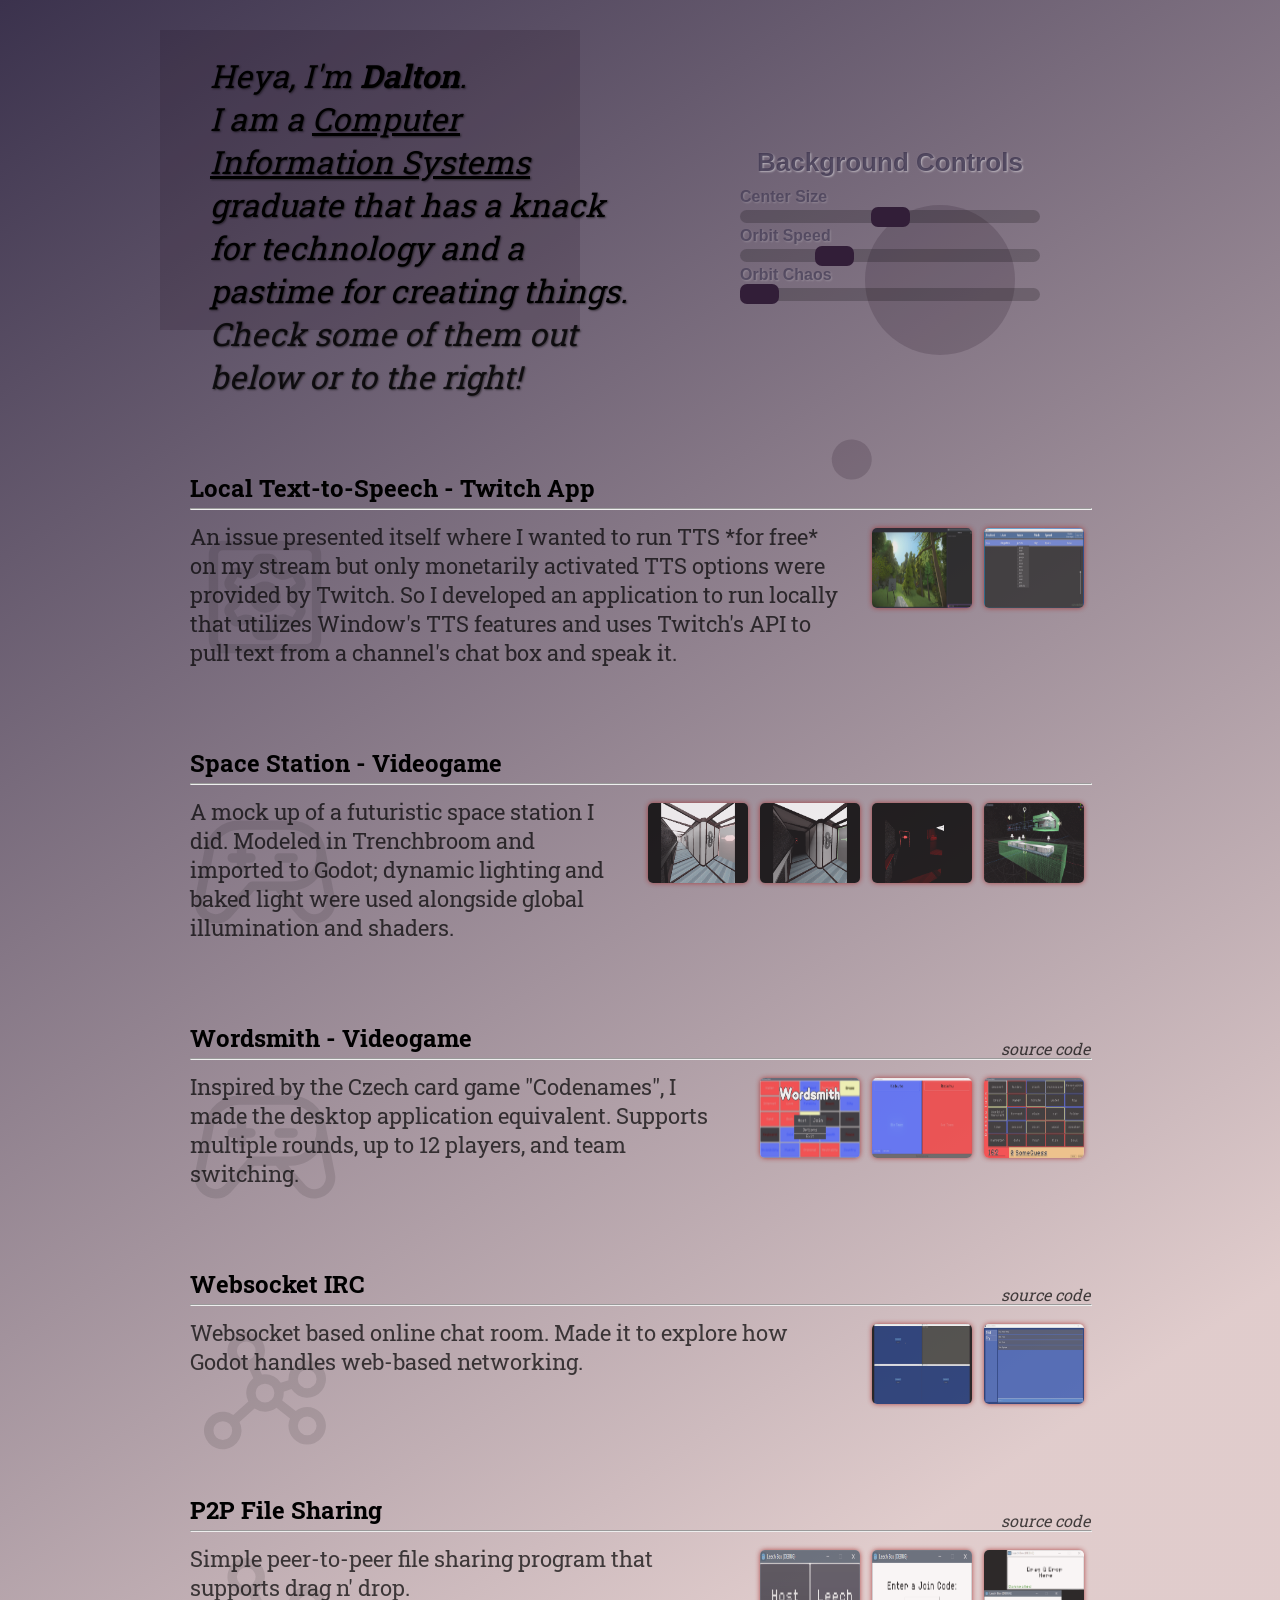
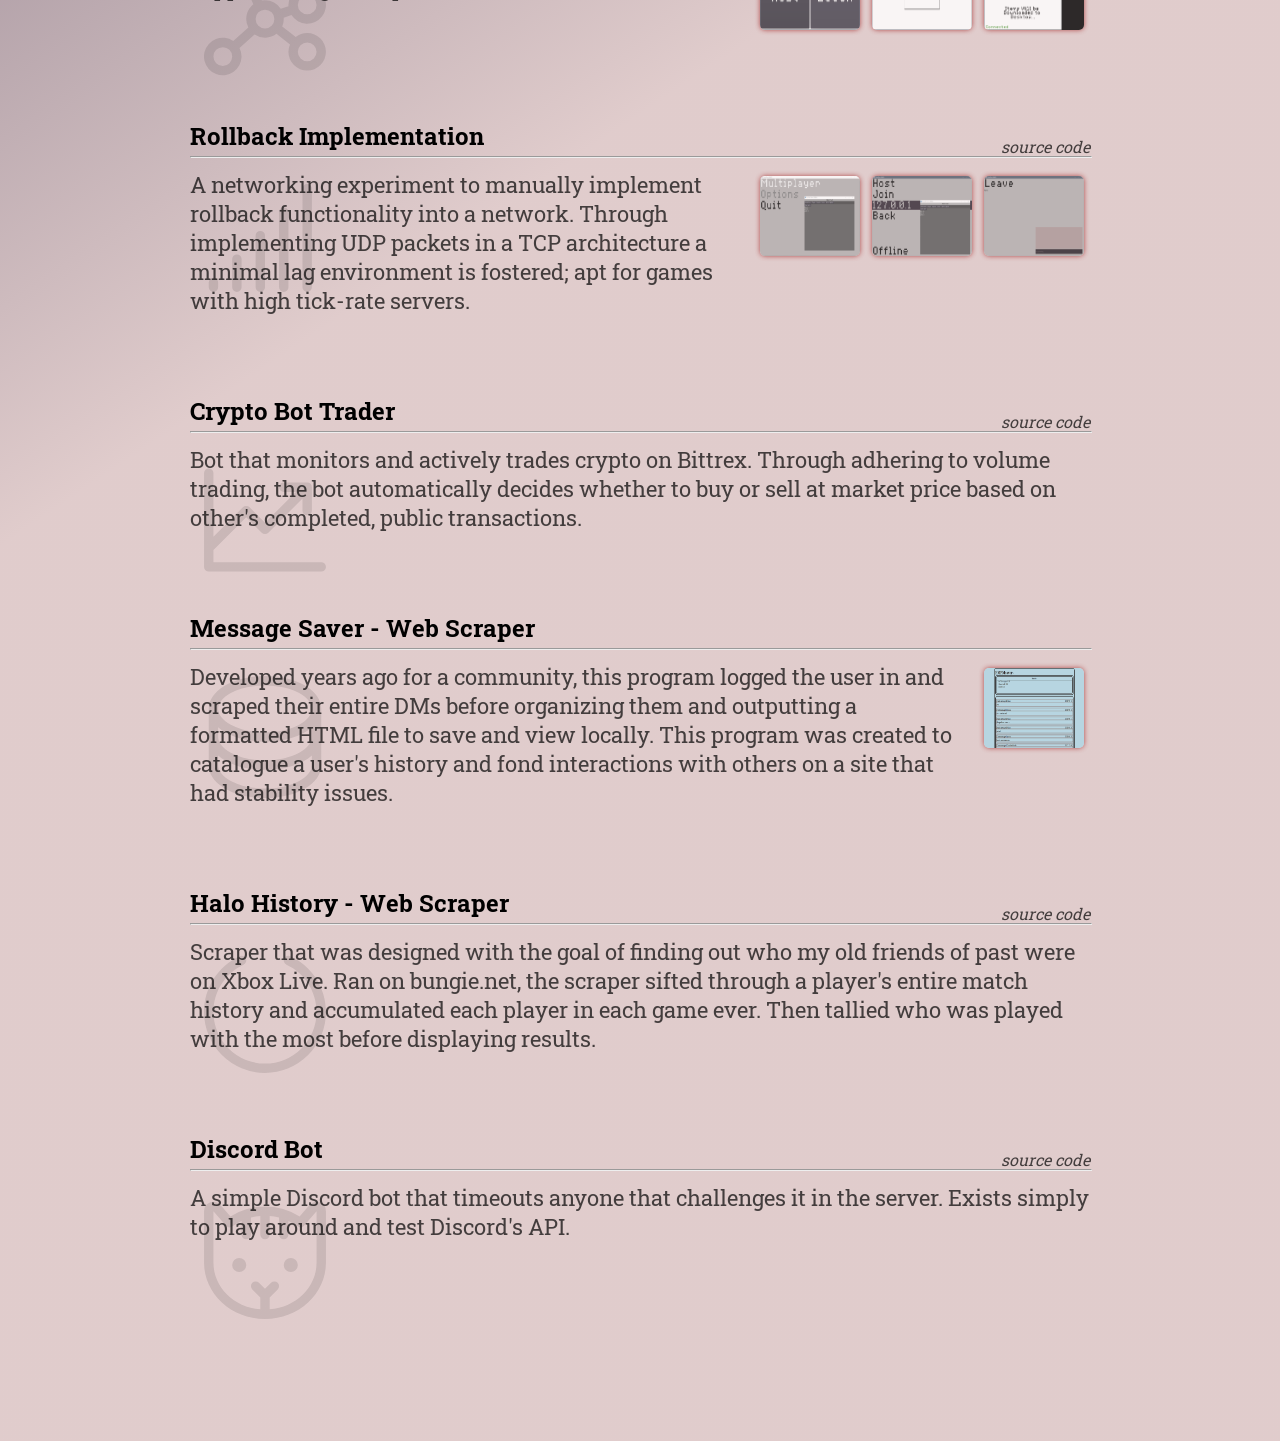
<file: index.html>
<!DOCTYPE html> 
	<head>
	<link rel="stylesheet" href="/photoswipe/photoswipe.css">
	<link rel="stylesheet" href="index.css">
	<link rel="stylesheet" href="slider.css">
	<title>Dalbyte in Progress</title>
	<link rel="icon" href="geng.png">
	</head>
	<body>
	<canvas id="myCanvas"   width="1200" height="800"></canvas>
    <div id="container">
		<!-- <section>
			<div class="center-me">
				<a class="header" href="dalbyte.com">Dalbyte's Website</a>
			</div>
      	</section> -->
	  	<section>
			<div class="divider between">
				<div id="accent"></div>
				<p class="intro">
					Heya, I'm <b>Dalton</b>.<br>
					I am a <span class="underline tool">Computer Information Systems</span><span class="tip">Alumni of California State Polytechnic University, Pomona</span> graduate that has a knack for technology and a pastime for creating things.
					<span class="grey">Check some of them out below or to the right!</span>
				</p>
				<div class="controls">
					<h3>Background Controls</h3>
					<div class="float-left">Center Size</div>
					<input autocomplete="off" class="slider" type="range" min="1" max="9" value="5" id="slide1">
					<div class="float-left">Orbit Speed</div>
					<input autocomplete="off" class="slider" type="range" min="-8" max="-1" value="-6" id="slide2">
					<div class="float-left">Orbit Chaos</div>
					<input autocomplete="off" class="slider" type="range" min="0" max="4" value="0" id="slide3">		
				</div>
			</div>
	  	</section>
      	<section id="table-entries">
			<div class="p-entry">
				<div class="divider between">
					<h2>Local Text-to-Speech - Twitch App</h2>
					<a class="source" target="_blank" href=""></a>
				</div>
				<hr/>
				<img class="svg" src="/svg_image/app.svg" />
				<div class="divider">
					<p class="date-col">An issue presented itself where I wanted to run TTS *for free* on my stream but only monetarily activated TTS options were provided by Twitch. So I developed an application to run locally that utilizes Window's TTS features and uses Twitch's API to pull text from a channel's chat box and speak it.  </p>
					<div class="gallery" id="my-gallery">
						<a 
							href="/showcase/17.webm"
							data-pswp-video-src="/showcase/17.webm"
							data-pswp-width="1165" 
							data-pswp-height="682" 
							data-pswp-type="video">
							<img src="/showcase/17a.jpg" alt="" class="img-fluid">
						</a>
						<a href="/showcase/18.png"
							data-pswp-width="1165" 
							data-pswp-height="682" 
							target="_blank">
							<img src="showcase/18.png" class="img-fluid">
						</a>
					</div>
				</div>
			</div>
			<div class="p-entry">
				<div class="divider between">
					<h2>Space Station - Videogame</h2>
					<a class="source" target="_blank" href=""></a>
				</div>
				<hr/>
				<img class="svg" src="/svg_image/game.svg" />
				<div class="divider">
					<p class="date-col">A mock up of a futuristic space station I did. Modeled in Trenchbroom and imported to Godot; dynamic lighting and baked light were used alongside global illumination and shaders. </p>
					<div class="gallery" id="my-gallery">
						<a href="/showcase/11.png"
							data-pswp-width="1920" 
							data-pswp-height="1057" 
							target="_blank">
							<img src="showcase/11.png" class="img-fluid">
						</a>
						<a href="/showcase/12.png"
							data-pswp-width="1920" 
							data-pswp-height="1057" 
							target="_blank">
							<img src="showcase/12.png" class="img-fluid">
						</a>
						<a href="/showcase/13.png"
							data-pswp-width="1920" 
							data-pswp-height="1057" 
							target="_blank">
							<img src="showcase/13.png" class="img-fluid">
						</a>
						<a href="/showcase/14.png"
							data-pswp-width="1206" 
							data-pswp-height="859" 
							target="_blank">
							<img src="showcase/14.png" class="img-fluid">
						</a>
					</div>
				</div>
			</div>
			<div class="p-entry">
				<div class="divider between">
					<h2>Wordsmith - Videogame</h2>
					<a class="source" target="_blank" href="https://github.com/illegalFruit/Wordsmith/blob/main/WG/Script/Game.gd">source code</a>
				</div>
				<hr/>
				<img class="svg" src="/svg_image/game.svg" />
				<div class="divider">
					<p class="date-col">Inspired by the Czech card game "Codenames", I made the desktop application equivalent. Supports multiple rounds, up to 12 players, and team switching.</p>
					<div class="gallery" id="my-gallery">
						<a href="/showcase/5.png"
							data-pswp-width="1282" 
							data-pswp-height="747" 
							target="_blank">
							<img src="showcase/5.png" class="img-fluid">
						</a>
						<a href="/showcase/9.png"
							data-pswp-width="1282" 
							data-pswp-height="747" 
							target="_blank">
							<img src="showcase/9.png" class="img-fluid">
						</a>
						<a href="/showcase/7.png"
							data-pswp-width="1282" 
							data-pswp-height="747" 
							target="_blank">
							<img src="showcase/7.png" class="img-fluid">
						</a>
					</div>
				</div>
			</div>
			<div class="p-entry">
				<div class="divider between">
					<h2>Websocket IRC</h2>
					<a class="source" target="_blank" href="https://github.com/illegalFruit/WebwebSocketTest/tree/main/Websocket-Chat">source code</a>
				</div>
				<hr/>
				<img class="svg" src="/svg_image/graph.svg" />
				<div class="divider">
					<p class="date-col">Websocket based online chat room. Made it to explore how Godot handles web-based networking.</p>
					<div class="gallery" id="my-gallery">
						<a 
							href="/showcase/16.webm"
							data-pswp-video-src="/showcase/16.webm"
							data-pswp-width="1282" 
							data-pswp-height="747" 
							data-pswp-type="video">
						<img src="/showcase/16a.jpg" alt="" class="img-fluid">
						</a>
						<a href="/showcase/15.png"
							data-pswp-width="1282" 
							data-pswp-height="747" 
							target="_blank">
							<img src="/showcase/15.png" class="img-fluid">
						</a>
					</div>
				</div>
			</div>
			<div class="p-entry">
				<div class="divider between">
					<h2>P2P File Sharing</h2>
					<a class="source" target="_blank" href="https://github.com/illegalFruit/LeechBox/blob/main/LB/main.gd">source code</a>
				</div>
				<hr/>
				<img class="svg" src="/svg_image/graph.svg" />
				<div class="divider">
					<p class="date-col">Simple peer-to-peer file sharing program that supports drag n' drop.</p>
					<div class="gallery" id="my-gallery">
						<a href="/showcase/1.png"
							data-pswp-width="358" 
							data-pswp-height="161" 
							target="_blank">
							<img src="showcase/1.png" class="img-fluid">
						</a>
						<a href="/showcase/3.png"
							data-pswp-width="358" 
							data-pswp-height="161" 
							target="_blank">
							<img src="showcase/3.png" class="img-fluid">
						</a>
						<a href="/showcase/2.png"
							data-pswp-width="463" 
							data-pswp-height="325" 
							target="_blank">
							<img src="showcase/2.png" class="img-fluid">
						</a>
					</div>
				</div>
			</div>
			<div class="p-entry">
				<div class="divider between"> 
					<h2>Rollback Implementation</h2>
					<a class="source" target="_blank" href="https://github.com/illegalFruit/MyCastleTown/tree/main/scenes">source code</a>
				</div>
				<hr/>
				<img class="svg" src="/svg_image/signal.svg" />
				<div class="divider">
					<p class="date-col">A networking experiment to manually implement rollback functionality into a network. Through implementing UDP packets in a TCP architecture a minimal lag environment is fostered; apt for games with high tick-rate servers.</p>
					<div class="gallery" id="my-gallery">
						<a href="/showcase/4.png"
							data-pswp-width="1281" 
							data-pswp-height="746" 
							target="_blank">
							<img src="showcase/4.png" class="img-fluid">
						</a>
						<a href="/showcase/6.png"
							data-pswp-width="1282" 
							data-pswp-height="747" 
							target="_blank">
							<img src="showcase/6.png" class="img-fluid">
						</a>
						<a href="/showcase/10.png"
							data-pswp-width="1282" 
							data-pswp-height="747" 
							target="_blank">
							<img src="showcase/10.png" class="img-fluid">
						</a>
					</div>
				</div>
			</div>
			<div class="p-entry">
				<div class="divider between"> 
					<h2>Crypto Bot Trader</h2>
					<a class="source" target="_blank" href="https://github.com/illegalFruit/Gaius/blob/master/Gaius.V1%20-%20Crypto%20Bot.py">source code</a>
				</div>
				<hr/>
				<img class="svg" src="/svg_image/chart.svg" />
				<p class="date-col">Bot that monitors and actively trades crypto on Bittrex. Through adhering to volume trading, the bot automatically decides whether to buy or sell at market price based on other's completed, public transactions.</p>
			</div>
			<div class="p-entry">
				<h2>Message Saver - Web Scraper</h2>
				<hr/>
				<img class="svg" src="/svg_image/database.svg" />
				<div class="divider">
					<p class="date-col">Developed years ago for a community, this program logged the user in and scraped their entire DMs before organizing them and outputting a formatted HTML file to save and view locally. This program was created to catalogue a user's history and fond interactions with others on a site that had stability issues.</p>
					<div class="gallery" id="my-gallery">
						<a href="/showcase/8.png"
							data-pswp-width="1023" 
							data-pswp-height="538" 
							target="_blank">
							<img src="showcase/8.png" class="img-fluid">
						</a>
					</div>
				</div>	
			</div>
			<div class="p-entry">
				<div class="divider between"> 
					<h2>Halo History - Web Scraper</h2>
					<a class="source" target="_blank" href="https://github.com/illegalFruit/HaloHistory">source code</a>
				</div>
				<hr/>
				<img class="svg" src="/svg_image/circle-notch.svg" />
				<p class="date-col">Scraper that was designed with the goal of finding out who my old friends of past were on Xbox Live. Ran on bungie.net, the scraper sifted through a player's entire match history and accumulated each player in each game ever. Then tallied who was played with the most before displaying results.</p>
			</div>
			<div class="p-entry">
				<div class="divider between"> 
					<h2>Discord Bot</h2>
					<a class="source" target="_blank" href="https://github.com/illegalFruit/Nyaa/blob/master/Nyaa%20-%20Discord%20Bot.py">source code</a>
				</div>
				<hr/>
				<img class="svg" src="/svg_image/cat.svg" />
				<p class="date-col">A simple Discord bot that timeouts anyone that challenges it in the server. Exists simply to play around and test Discord's API.</p>
			</div>
		</section>
    </div>
	<script type="module" src="logic.js"></script>
	<!-- <script type="module">
		import PhotoSwipeLightbox from '/photoswipe/photoswipe-lightbox.esm.js';
		const lightbox = new PhotoSwipeLightbox({
		  gallery: '#my-gallery',
		  children: 'a',
		  pswpModule: () => import('/photoswipe/photoswipe.esm.js')
		});
		lightbox.init();
	</script> -->
	<script type="module">
		import PhotoSwipeLightbox from '/photoswipe/photoswipe-lightbox.esm.js';
		import PhotoSwipeVideoPlugin from '/photoswipe-video/photoswipe-video-plugin.esm.js';
		
		const lightbox = new PhotoSwipeLightbox({
		  gallery: '#my-gallery',
		  children: 'a',
		  pswpModule: () => import('/photoswipe/photoswipe.esm.js')
		});
		
		const videoPlugin = new PhotoSwipeVideoPlugin(lightbox, {
		  // options
		});
		
		lightbox.init();
	</script>
	</body>
</html>
</file>
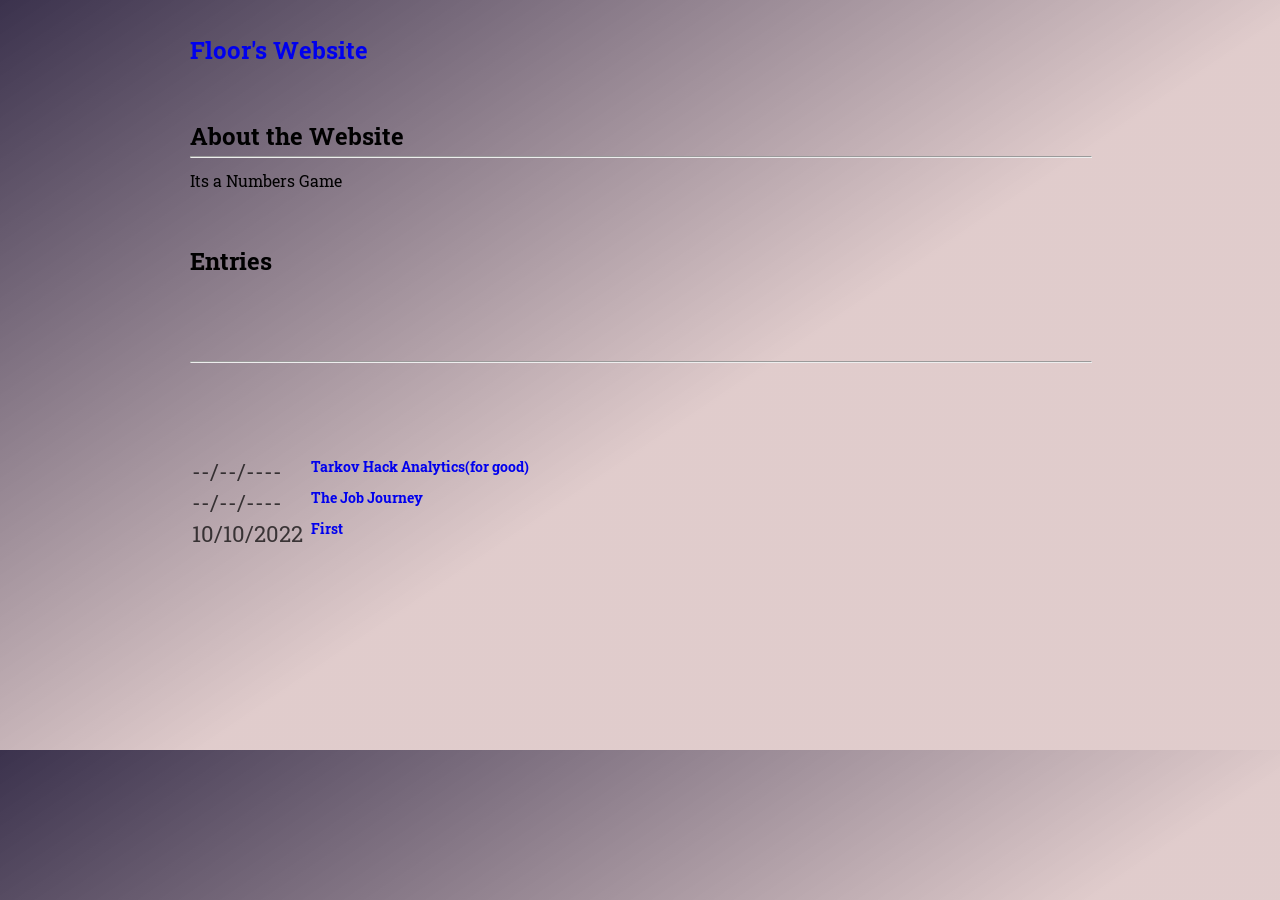
<file: old.html>
<!DOCTYPE html> 
  <head>
    <title>No JS Here</title>
    <link rel="stylesheet" href="index.css">
    <link rel="icon" href="geng.png">
  </head>
  <body> 
    <div id="container">
      <section>
        <a href="https://illegalfruit.github.io/"><h1>Floor's Website</h1></a>
      </section>
      <section>
        <h2>About the Website</h2>
        <hr/>
        <p>Its a Numbers Game</p>
      </section>
      
      <section id="table-entries"> 
        <h2>Entries</h2>
        <hr/>
        <table>
          <tbody>
            <tr>
              <td class='date-col'>--/--/----</td>
              <td class='title-col'><a href='#'><del>Tarkov Hack Analytics(for good)</del></a></td>
            </tr>
            <tr>
              <td class='date-col'>--/--/----</td>
              <td class='title-col'><a href='#'><del>The Job Journey</del></a></td>
            </tr>
            <tr>
              <td class='date-col'>10/10/2022</td>
              <td class='title-col'><a href='#'><del>First</del></a></td>
            </tr>
          </tbody>
        </table>
      </section>
    </div>
  </body>
</html>
</file>
<file: photoswipe/photoswipe.css>
/*! PhotoSwipe main CSS by Dmytro Semenov | photoswipe.com */

.pswp {
  --pswp-bg: #000;
  --pswp-placeholder-bg: #222;
  

  --pswp-root-z-index: 100000;
  
  --pswp-preloader-color: rgba(79, 79, 79, 0.4);
  --pswp-preloader-color-secondary: rgba(255, 255, 255, 0.9);
  
  /* defined via js:
  --pswp-transition-duration: 333ms; */
  
  --pswp-icon-color: #fff;
  --pswp-icon-color-secondary: #4f4f4f;
  --pswp-icon-stroke-color: #4f4f4f;
  --pswp-icon-stroke-width: 2px;

  --pswp-error-text-color: var(--pswp-icon-color);
}


/*
	Styles for basic PhotoSwipe (pswp) functionality (sliding area, open/close transitions)
*/

.pswp {
	position: fixed;
	top: 0;
	left: 0;
	width: 100%;
	height: 100%;
	z-index: var(--pswp-root-z-index);
	display: none;
	touch-action: none;
	outline: 0;
	opacity: 0.003;
	contain: layout style size;
	-webkit-tap-highlight-color: rgba(0, 0, 0, 0);
}

/* Prevents focus outline on the root element,
  (it may be focused initially) */
.pswp:focus {
  outline: 0;
}

.pswp * {
  box-sizing: border-box;
}

.pswp img {
  max-width: none;
}

.pswp--open {
	display: block;
}

.pswp,
.pswp__bg {
	transform: translateZ(0);
	will-change: opacity;
}

.pswp__bg {
  opacity: 0.005;
	background: var(--pswp-bg);
}

.pswp,
.pswp__scroll-wrap {
	overflow: hidden;
}

.pswp__scroll-wrap,
.pswp__bg,
.pswp__container,
.pswp__item,
.pswp__content,
.pswp__img,
.pswp__zoom-wrap {
	position: absolute;
	top: 0;
	left: 0;
	width: 100%;
	height: 100%;
}

.pswp__img,
.pswp__zoom-wrap {
	width: auto;
	height: auto;
}

.pswp--click-to-zoom.pswp--zoom-allowed .pswp__img {
	cursor: -webkit-zoom-in;
	cursor: -moz-zoom-in;
	cursor: zoom-in;
}

.pswp--click-to-zoom.pswp--zoomed-in .pswp__img {
	cursor: move;
	cursor: -webkit-grab;
	cursor: -moz-grab;
	cursor: grab;
}

.pswp--click-to-zoom.pswp--zoomed-in .pswp__img:active {
  cursor: -webkit-grabbing;
  cursor: -moz-grabbing;
  cursor: grabbing;
}

/* :active to override grabbing cursor */
.pswp--no-mouse-drag.pswp--zoomed-in .pswp__img,
.pswp--no-mouse-drag.pswp--zoomed-in .pswp__img:active,
.pswp__img {
	cursor: -webkit-zoom-out;
	cursor: -moz-zoom-out;
	cursor: zoom-out;
}


/* Prevent selection and tap highlights */
.pswp__container,
.pswp__img,
.pswp__button,
.pswp__counter {
	-webkit-user-select: none;
	-moz-user-select: none;
	-ms-user-select: none;
	user-select: none;
}

.pswp__item {
	/* z-index for fade transition */
	z-index: 1;
	overflow: hidden;
}

.pswp__hidden {
	display: none !important;
}

/* Allow to click through pswp__content element, but not its children */
.pswp__content {
  pointer-events: none;
}
.pswp__content > * {
  pointer-events: auto;
}


/*

  PhotoSwipe UI

*/

/*
	Error message appears when image is not loaded
	(JS option errorMsg controls markup)
*/
.pswp__error-msg-container {
  display: grid;
}
.pswp__error-msg {
	margin: auto;
	font-size: 1em;
	line-height: 1;
	color: var(--pswp-error-text-color);
}

/*
class pswp__hide-on-close is applied to elements that
should hide (for example fade out) when PhotoSwipe is closed
and show (for example fade in) when PhotoSwipe is opened
 */
.pswp .pswp__hide-on-close {
	opacity: 0.005;
	will-change: opacity;
	transition: opacity var(--pswp-transition-duration) cubic-bezier(0.4, 0, 0.22, 1);
	z-index: 10; /* always overlap slide content */
	pointer-events: none; /* hidden elements should not be clickable */
}

/* class pswp--ui-visible is added when opening or closing transition starts */
.pswp--ui-visible .pswp__hide-on-close {
	opacity: 1;
	pointer-events: auto;
}

/* <button> styles, including css reset */
.pswp__button {
	position: relative;
	display: block;
	width: 50px;
	height: 60px;
	padding: 0;
	margin: 0;
	overflow: hidden;
	cursor: pointer;
	background: none;
	border: 0;
	box-shadow: none;
	opacity: 0.85;
	-webkit-appearance: none;
	-webkit-touch-callout: none;
}

.pswp__button:hover,
.pswp__button:active,
.pswp__button:focus {
  transition: none;
  padding: 0;
  background: none;
  border: 0;
  box-shadow: none;
  opacity: 1;
}

.pswp__button:disabled {
  opacity: 0.3;
  cursor: auto;
}

.pswp__icn {
  fill: var(--pswp-icon-color);
  color: var(--pswp-icon-color-secondary);
}

.pswp__icn {
  position: absolute;
  top: 14px;
  left: 9px;
  width: 32px;
  height: 32px;
  overflow: hidden;
  pointer-events: none;
}

.pswp__icn-shadow {
  stroke: var(--pswp-icon-stroke-color);
  stroke-width: var(--pswp-icon-stroke-width);
  fill: none;
}

.pswp__icn:focus {
	outline: 0;
}

/*
	div element that matches size of large image,
	large image loads on top of it,
	used when msrc is not provided
*/
div.pswp__img--placeholder,
.pswp__img--with-bg {
	background: var(--pswp-placeholder-bg);
}

.pswp__top-bar {
	position: absolute;
	left: 0;
	top: 0;
	width: 100%;
	height: 60px;
	display: flex;
  flex-direction: row;
  justify-content: flex-end;
	z-index: 10;

	/* allow events to pass through top bar itself */
	pointer-events: none !important;
}
.pswp__top-bar > * {
  pointer-events: auto;
  /* this makes transition significantly more smooth,
     even though inner elements are not animated */
  will-change: opacity;
}


/*

  Close button

*/
.pswp__button--close {
  margin-right: 6px;
}


/*

  Arrow buttons

*/
.pswp__button--arrow {
  position: absolute;
  top: 0;
  width: 75px;
  height: 100px;
  top: 50%;
  margin-top: -50px;
}

.pswp__button--arrow:disabled {
  display: none;
  cursor: default;
}

.pswp__button--arrow .pswp__icn {
  top: 50%;
  margin-top: -30px;
  width: 60px;
  height: 60px;
  background: none;
  border-radius: 0;
}

.pswp--one-slide .pswp__button--arrow {
  display: none;
}

/* hide arrows on touch screens */
.pswp--touch .pswp__button--arrow {
  visibility: hidden;
}

/* show arrows only after mouse was used */
.pswp--has_mouse .pswp__button--arrow {
  visibility: visible;
}

.pswp__button--arrow--prev {
  right: auto;
  left: 0px;
}

.pswp__button--arrow--next {
  right: 0px;
}
.pswp__button--arrow--next .pswp__icn {
  left: auto;
  right: 14px;
  /* flip horizontally */
  transform: scale(-1, 1);
}

/*

  Zoom button

*/
.pswp__button--zoom {
  display: none;
}

.pswp--zoom-allowed .pswp__button--zoom {
  display: block;
}

/* "+" => "-" */
.pswp--zoomed-in .pswp__zoom-icn-bar-v {
  display: none;
}


/*

  Loading indicator

*/
.pswp__preloader {
  position: relative;
  overflow: hidden;
  width: 50px;
  height: 60px;
  margin-right: auto;
}

.pswp__preloader .pswp__icn {
  opacity: 0;
  transition: opacity 0.2s linear;
  animation: pswp-clockwise 600ms linear infinite;
}

.pswp__preloader--active .pswp__icn {
  opacity: 0.85;
}

@keyframes pswp-clockwise {
  0% { transform: rotate(0deg); }
  100% { transform: rotate(360deg); }
}


/*

  "1 of 10" counter

*/
.pswp__counter {
  height: 30px;
  margin-top: 15px;
  margin-inline-start: 20px;
  font-size: 14px;
  line-height: 30px;
  color: var(--pswp-icon-color);
  text-shadow: 1px 1px 3px var(--pswp-icon-color-secondary);
  opacity: 0.85;
}

.pswp--one-slide .pswp__counter {
  display: none;
}
</file>
<file: index.css>
@import url('https://fonts.googleapis.com/css2?family=Roboto+Slab&display=swap');
@import url('https://fonts.googleapis.com/css2?family=Pathway+Extreme:ital,wght@1,300&display=swap');

*{
  margin: 0px;
  padding: 0px;
  text-decoration: none;
}

body{
  background: rgb(59,50,77);
  background: linear-gradient(146deg,
                            rgba(59,50,77,1) 0%,
                            rgba(214,187,187,0.75) 55%, 
                            rgba(214,187,187,0.75) 90%);
  font-family: 'Roboto Slab', serif;
  margin-bottom: 200px;
}

#container{
  margin: 0 auto;
  width: 900px;
  display: flex;
  flex-direction: column;
  gap: 20px;
}

 /* Horizontal line */ 
hr{ 
  width: 100%;
  margin-top: 4px;
  margin-bottom: 12px;
}

section{
  margin-top: 34px;
  width: 100%;
}

.center-me{
  text-align: center;
}

.header{
  font-family: 'Kanit', sans-serif;
  font-size: 70px;
  color: white;
}

#table-entries{
  display: flex;
  flex-flow: column nowrap;
  gap: 80px;
}

.date-col{
  color: rgba(0, 0, 0, 0.7);
  font-size: 22px;
}

.grey{
  color: rgba(0, 0, 0, 0.8);
}

.title-col{
  font-size: 14px;
  padding-left: 6px;
  font-weight: bold;
  vertical-align: baseline;
  width: 100%;
}

.gallery{
    display: flex;
}

.gallery img{
    width: 100px;
    height: 80px;
    box-shadow: 0px 0px 5px brown;
    border-radius: 5px;
    margin: 6px;
    opacity: 0.8;
}

.gallery img:hover{
  opacity: 1;
  cursor: pointer;
}

.source{
    font-style: italic;
    color: rgba(0, 0, 0, 0.7);
    bottom: 0px;
    position: relative;
    top: 16px;
}

.divider{
  display: flex;
  gap: 20px
}

.flex{
  display: flex;
  flex-direction: column;
}

.between{
  justify-content: space-between;
}

.intro{
  font-size: 32px;
  padding: 20px;
  /* font-family: 'Pathway Extreme', sans-serif; */
  /* text-indent: 20%; */
  font-style: italic;
  text-shadow: 1px 1px 2px rgba(0, 0, 0, 0.5);
  z-index: 99;
}

#accent{
  background-color: rgba(29, 13, 31, 0.171);
  width: 420px;
  height: 300px;
  position: absolute;
  top: 30px;
  margin-left: -30px;

}

.intro .underline{
  text-decoration: underline;
  position: relative;
}

.controls{
  font-family: 'Kanit', sans-serif;
  min-height: 350px;
  min-width: 400px;
  display: flex;
  flex-direction: column;
  justify-content: center;
  /*align-items: center; */
  align-items: flex-start;
  color: rgba(59, 50, 77, 0.637);
  font-weight: bold;
  text-shadow: 1px 1px 2px rgba(255, 255, 255, 0.2);
}

.controls .slider{
  align-self: center;
}

.svg{
  width: 150px;
  height: 150px;
  position: absolute;
  opacity: .1
}

canvas{
  position: fixed;
  top: 0;
  left: 0;
  z-index: -1;
  left: 50%;
  transform: translate(-50%, 0);
}

h3{
  align-self: center;
  margin-bottom: 10px;
  font-size: 26px;
  color: rgba(59, 50, 77, 0.795);
  text-shadow: 1px 1px 2px rgba(255, 255, 255, 0.5);
}

.float-left{
  margin-left: 50px;
}

.tool:hover{
  cursor: help;
}

.tool:hover~.tip{
  display: inline-block;
  position: absolute;
  margin-left: 160px;
  top: 60px;
  opacity: 1;
}

.tip{
  display: inline-block;
  position: absolute;
  background-color: hsla(159, 63%, 17%, 0.8);
  color: #FCB426;
  margin-left: 160px;
  top: 60px;
  opacity: 0;

  font-size: 22px;
  padding: 4px;
  border-radius: 10px;
  border: 1px solid black;
  text-shadow: 1px 1px #f1d65c;

  transition: opacity .25s ease-in-out;
  -moz-transition: opacity .25s ease-in-out;
  -webkit-transition: opacity .25s ease-in-out;
}
</file>
<file: slider.css>
input[type=range] {
    -webkit-appearance: none;
    margin: 4px 0;
    width: 300px;
    background: transparent;
  }
  input[type=range]:focus {
    outline: none;
  }
  input[type=range]::-webkit-slider-runnable-track {
    width: 300px;
    height: 12.8px;
    cursor: pointer;
    box-shadow: 0px 0px 0px #000000, 0px 0px 0px #0d0d0d;
    background: rgba(0, 0, 0, 0.2);
    border-radius: 25px;
    border: 0px solid #000101;
  }
  input[type=range]::-webkit-slider-thumb {
    box-shadow: 0px 0px 0px #000000, 0px 0px 0px #0d0d0d;
    border: 0px solid #000000;
    height: 20px;
    width: 39px;
    border-radius: 7px;
    background: rgb(50, 30, 56);
    cursor: pointer;
    -webkit-appearance: none;
    margin-top: -3.6px;
  }
  input[type=range]:focus::-webkit-slider-runnable-track {
    background: rgba(0, 0, 0, 0.2);
  }

  input[type=range]::-moz-range-track {
    width: 300px;
    height: 12.8px;
    cursor: pointer;
    box-shadow: 0px 0px 0px #000000, 0px 0px 0px #0d0d0d;
    background: rgba(0, 0, 0, 0.2);
    border-radius: 25px;
    border: 0px solid #000101;
  }
  
  input[type=range]::-moz-range-thumb {
    box-shadow: 0px 0px 0px #ffffff, 0px 0px 0px #0d0d0d;
    border: 0px solid #000000;
    height: 20px;
    width: 39px;
    border-radius: 7px;
    background: rgb(50, 30, 56);
    cursor: pointer;
  }
  input[type=range]::-ms-track {
    width: 300px;
    height: 12.8px;
    cursor: pointer;
    background: transparent;
    border-color: transparent;
    border-width: 39px 0;
    color: transparent;
  }
  input[type=range]::-ms-fill-lower {
    background: #ac51b5;
    border: 0px solid #000101;
    border-radius: 50px;
    box-shadow: 0px 0px 0px #000000, 0px 0px 0px #0d0d0d;
  }
  input[type=range]::-ms-fill-upper {
    background: #ac51b5;
    border: 0px solid #000101;
    border-radius: 50px;
    box-shadow: 0px 0px 0px #000000, 0px 0px 0px #0d0d0d;
  }
  input[type=range]::-ms-thumb {
    box-shadow: 0px 0px 0px #000000, 0px 0px 0px #0d0d0d;
    border: 0px solid #000000;
    height: 20px;
    width: 39px;
    border-radius: 7px;
    background: rgb(50, 30, 56);
    cursor: pointer;
  }
  input[type=range]:focus::-ms-fill-lower {
    background: #ac51b5;
  }
  input[type=range]:focus::-ms-fill-upper {
    background: #ac51b5;
  }
</file>
